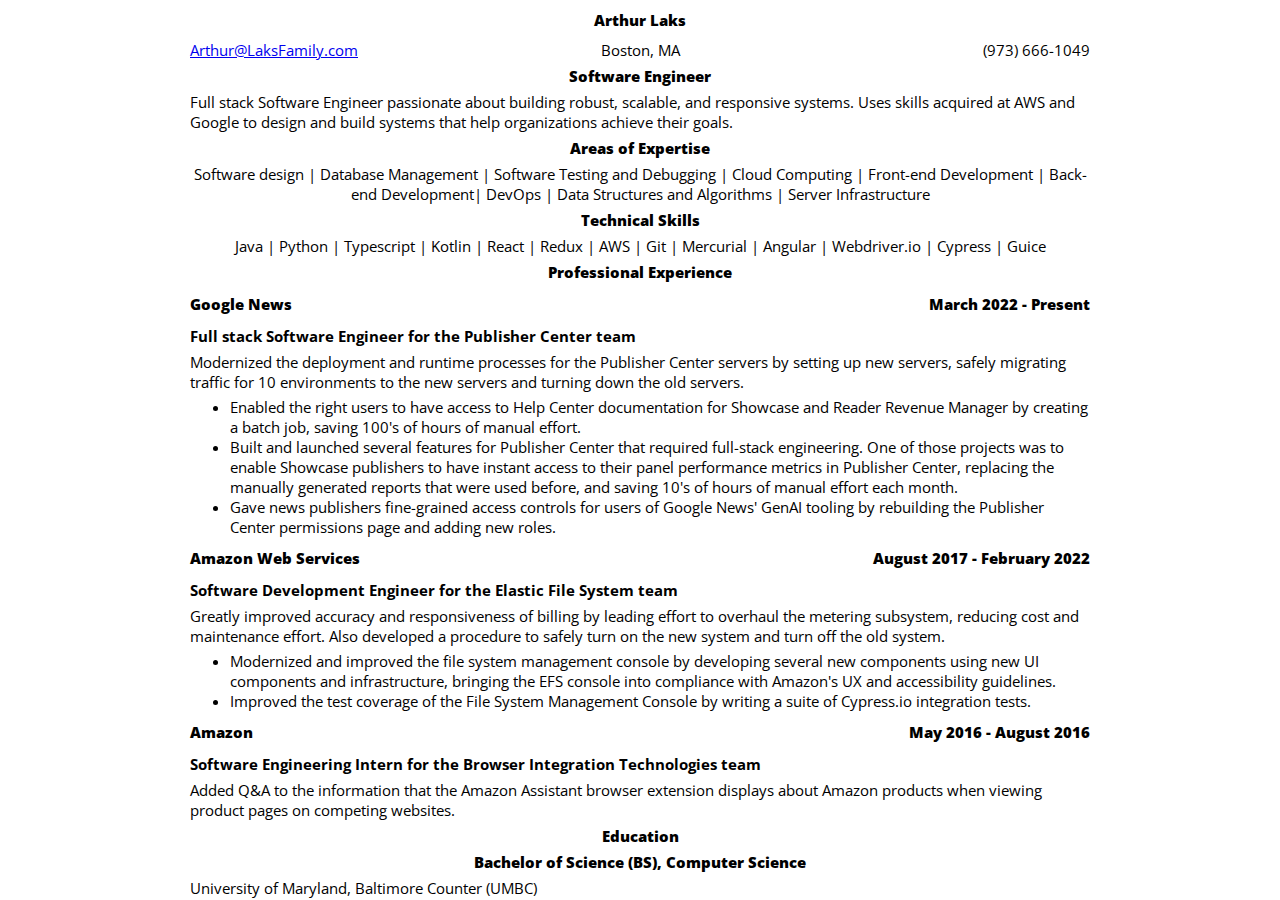
<file: index.html>
<!DOCTYPE HTML>
<html lang="en">
	<head>
		<title> Arthur Laks' Resume </title>
		<meta charset="utf-8" />
		<link rel="stylesheet" type="text/css" href="Resume.css" />
	</head>
	<body>
		<header>
			<h1>Arthur Laks</h1>
		</header>
		<div class="align-left-right">
			<span class="left"> <a href="Arthur@LaksFamily.com">Arthur@LaksFamily.com</a></span>
			<span class="center">Boston, MA</span>
			<span class="right"> (973) 666-1049 </span>
		</div>
		<div style="clear: both;" > </div>
		<h2>Software Engineer</h2>
		<p> Full stack Software Engineer passionate about building robust, scalable, and responsive systems.
		Uses skills acquired at AWS and Google to design and build systems that help organizations achieve
		their goals.
		</p>

		<h2>Areas of Expertise</h2>
		<p class="center"> Software design | Database Management | Software Testing and Debugging |
		Cloud Computing | Front-end Development | Back-end Development| DevOps
		| Data Structures and Algorithms | Server Infrastructure
		</p>

		<h2>Technical Skills</h2>
		<p class="center"> 
		Java | Python | Typescript | Kotlin | React | Redux | AWS | Git | Mercurial | Angular |
		Webdriver.io | Cypress | Guice 
		</p>

		<h2>Professional Experience</h2>
		<div class="align-left-right">
			<h3 class="left">Google News</h3>
			<h3 class="right"> March 2022 - Present</h3>
		</div>
		<h4>Full stack Software Engineer for the Publisher Center team</h4>
		<p>Modernized the deployment and runtime processes for the Publisher Center servers
		by setting up new servers, safely migrating traffic for 10 environments to the
		new servers and turning down the old servers.
		</p>
		<ul>
			<li> Enabled the right users to have access to Help Center documentation for Showcase and Reader Revenue Manager by creating a batch job, saving 100's of hours of manual effort. </li>
			<li> Built and launched several features for Publisher Center that required full-stack 
				engineering. One of those projects was to enable Showcase publishers to have
				instant access to their panel performance metrics in Publisher Center, replacing
				the manually generated reports that were used before, and saving 10's of hours
				of manual effort each month.</li>
			<li> Gave news publishers fine-grained access controls for users of Google News' GenAI
				tooling by rebuilding the Publisher Center permissions page and adding new roles.
			</li>
		</ul>
		<div class="align-left-right">
			<h3 class="left">Amazon Web Services</h3>
			<h3 class="right">August 2017 - February 2022</h3>
		</div>
		<h4>Software Development Engineer for the Elastic File System team</h4>
		<p>Greatly improved accuracy and responsiveness of billing by leading effort to 
		overhaul the metering subsystem, reducing cost and maintenance effort. Also
		developed a procedure to safely turn on the new system and turn off the old system. 
		</p>
	
		<ul>
			<li> Modernized and improved the file system management console by developing several new components using new UI components and infrastructure, bringing the EFS console into compliance with Amazon's
			UX and accessibility guidelines. </li>
			<li> Improved the test coverage of the File System Management Console by writing a suite of Cypress.io integration tests. </li>
		</ul>
		<div class="align-left-right">
			<h3 class="left">Amazon</h3>
			<h3 class="right"> May 2016 - August 2016</h3>
		</div>
		<h4>Software Engineering Intern for the Browser Integration Technologies team</h4>

			<p> 
			Added Q&amp;A to the information that the Amazon Assistant browser
			extension displays about Amazon products when viewing product pages on competing websites. 
		</p>

		<h2>Education</h2>
		<h3>Bachelor of Science (BS), Computer Science</h3>
		<p>University of Maryland, Baltimore Counter (UMBC)</p>
	</body>
</html>
</file>
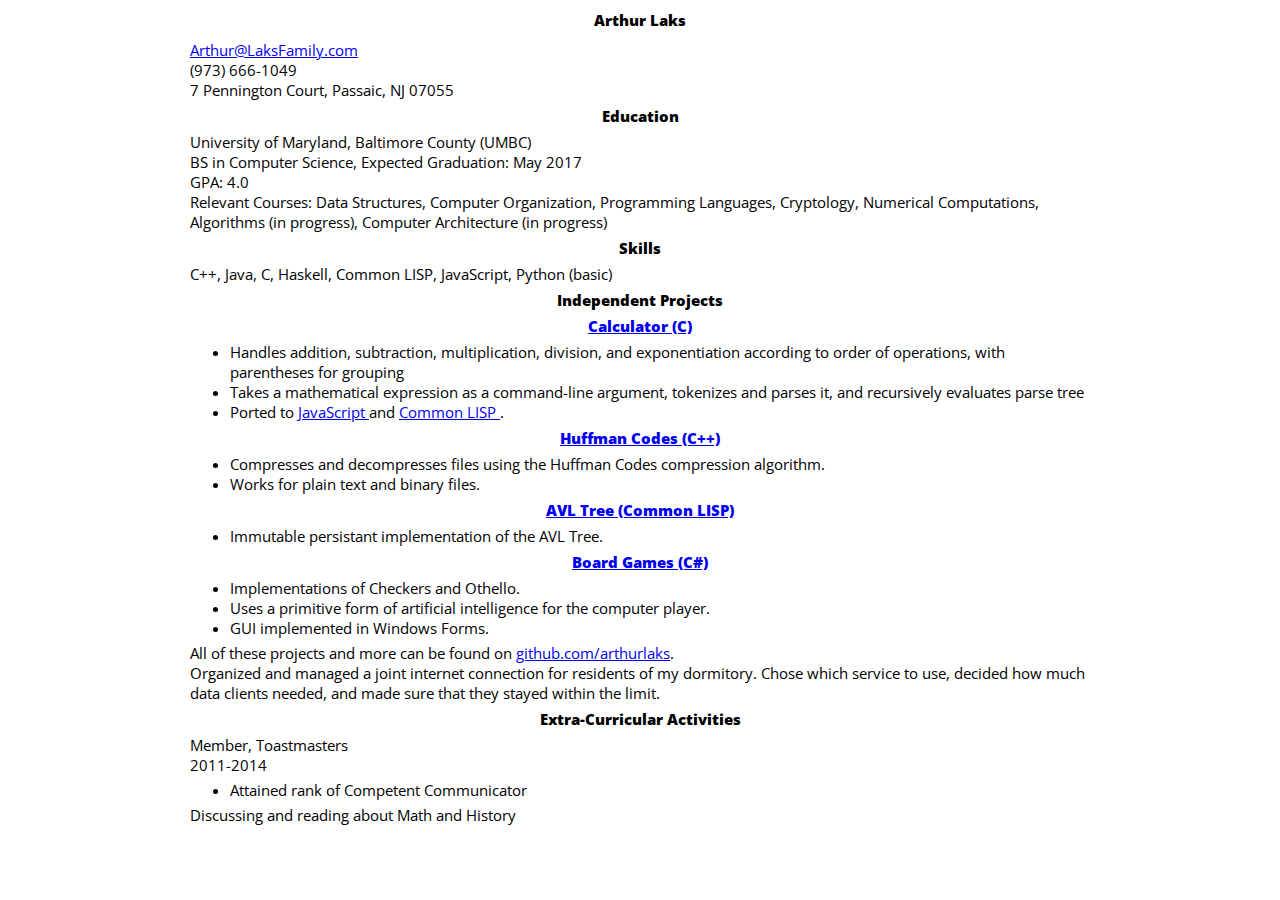
<file: Resume.html>
<!DOCTYPE HTML>
<html lang="en">
	<head>
		<title> Arthur Laks' Resume </title>
		<meta charset="utf-8" />
		<link rel="stylesheet" type="text/css" href="Resume.css"
		      />
	</head>
	<body>
		<header>
			<h1> Arthur Laks </h1>
		</header>
		<div>
			<p class="align-left" > <a href="Arthur@LaksFamily.com">Arthur@LaksFamily.com</a></p>
			<p class="align-center" > (973) 666-1049 </p>
			<p class="align-right" > 7 Pennington Court, Passaic, NJ 07055 </p>
		</div>
		<div style="clear: both;" > </div>
		<h2> Education </h2>
		<p> University of Maryland, Baltimore County (UMBC) </p>
		<p> BS in Computer Science, Expected Graduation: May 2017 </p>
		<p> GPA: 4.0 </p>
		<p> </p>
		<p> Relevant Courses: Data Structures, Computer Organization, Programming Languages, Cryptology, Numerical Computations,
Algorithms (in progress), Computer Architecture (in progress) </p>

		<h2> Skills </h2>
		<p> C++, Java, C, Haskell, Common LISP, JavaScript, Python (basic) </p>
		
		<h2> Independent Projects </h2>
		<h3>  <a href="https://github.com/arthurlaks/Calculator" > Calculator (C) </a> </h3>
		<ul>	
			<li> Handles addition, subtraction, multiplication, division, and exponentiation according to order of operations,
 with parentheses for grouping </li>
			<li> Takes a mathematical expression as a command-line argument, tokenizes and parses it, and recursively evaluates parse tree </li>
			<li> Ported to <a href="https://github.com/arthurlaks/Calculator/tree/master/JavaScript" > JavaScript </a> and <a href = "https://github.com/arthurlaks/Calculator/tree/master/LISP" >Common LISP </a>. </li>
		</ul>
		<h3> 
		  <a href="http://github.com/arthurlaks/Huffman" > Huffman Codes (C++) </a> </h3>
		<ul>
			<li> Compresses and decompresses files using the Huffman Codes compression algorithm. </li>
			<li> Works for plain text and binary files. </li>
		</ul>
		<h3>  <a href="https://github.com/arthurlaks/AVL-Tree" > AVL Tree (Common LISP) </a></h3>
		<ul>
			<li> Immutable persistant implementation of the AVL Tree. </li>
		</ul>
		<h3>  <a href="https://github.com/arthurlaks/Games" > Board Games (C#) </a></h3>
		<ul>
			<li> Implementations of Checkers and Othello. </li>
			<li> Uses a primitive form of artificial intelligence for the computer player. </li>
			<li> GUI implemented in Windows Forms. </li>
		</ul>

		<p> All of these projects and more can be found on <a href="https://github.com/arthurlaks" > github.com/arthurlaks</a>.</p>
		<p> </p>
		<p> Organized and managed a joint internet connection for residents of my dormitory.  Chose which service to use, decided how much data clients needed, and made sure that they stayed within the limit. </p>

		<h2> Extra-Curricular Activities </h2>
		<div>
		  <p class="align-left" > Member, Toastmasters</p>
		  <p class="align-center" > </p>
		<p class="align-right" > 2011-2014 </p>
		</div>
		<div style="clear:both;" ></div>
		<ul> <li> Attained rank of Competent Communicator </li> </ul>
		<p> Discussing and reading about Math and History </p>
		
	</body>
</html>
</file>
<file: Resume.css>
@import url("http://fonts.googleapis.com/css?family=Open%20Sans");
@media screen {
  body {
    width: 900px;
    max-width: 90%;
    margin: 0 auto;
  }
}

body {
    font-size: 11pt;
    font-family: "Open Sans";
}

h1 {
    text-align: center;
    font-size: 11pt;
    font-weight: 800;
}

h2,h3 {
    text-align: center;
    font-size: 11pt;
    font-weight: 800;
}

h2,h3,h4 {
    margin: 6px 0;
}

ul {
    margin: 5px 0;
}

.align-left-right {
	display: flex;
        font-size: 11pt;
	justify-content: space-between;
	align-items: flex-start;
}

p,li {
    margin:0;
}



.left {
    text-align: left;
    min-width: 0;
    width: 33.33%;

}

.center {
    text-align: center;
    min-width: 0;
}

.right {
    text-align: right;
    min-width: 0;
    width: 33.33%;
}

#last {
    margin-bottom: 1in;
}
</file>
